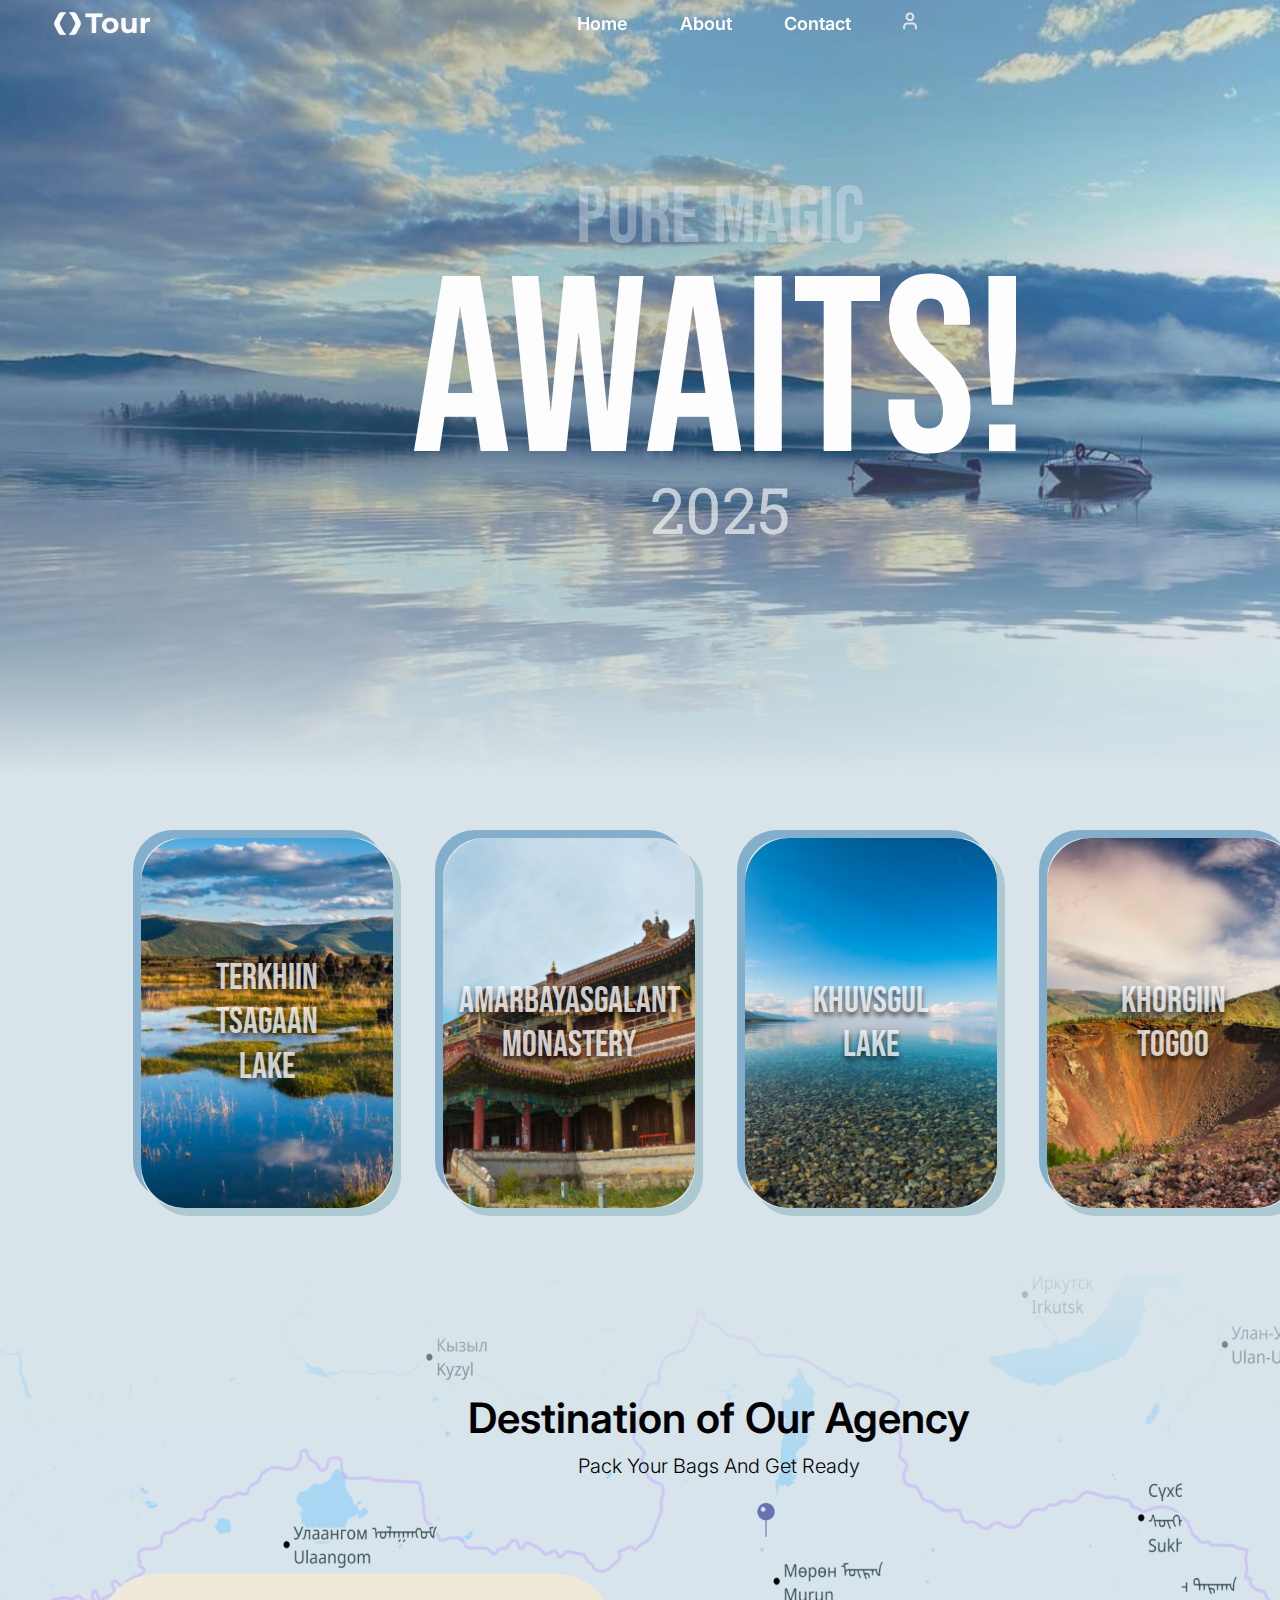
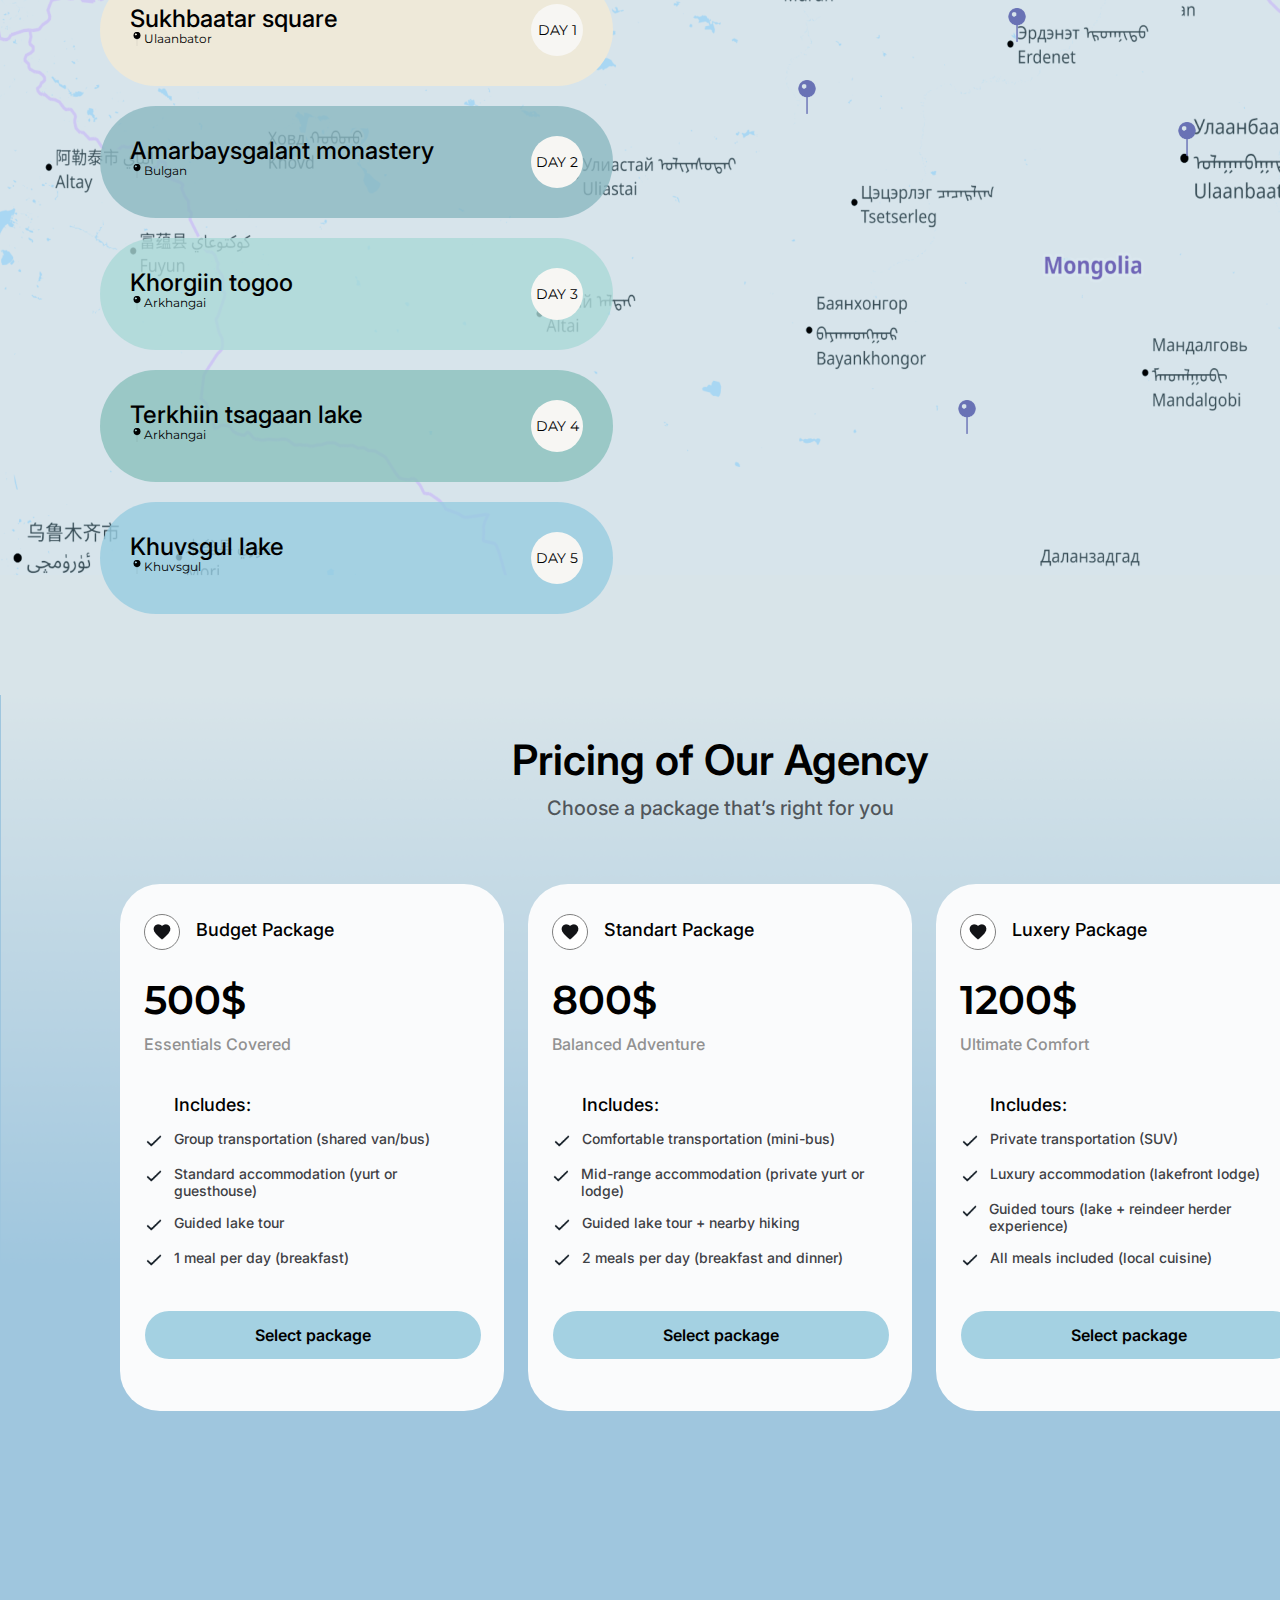
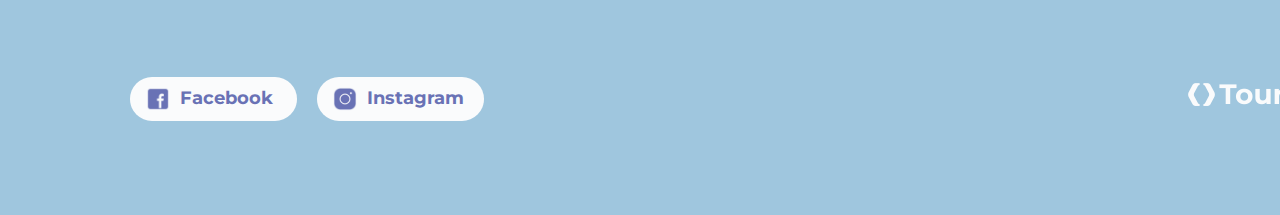
<file: index.html>
<!DOCTYPE html>
<html lang="en">
  <head>
    <meta charset="UTF-8" />
    <meta name="viewport" content="width=device-width, initial-scale=1.0" />
    <title>Document</title>
    <link rel="stylesheet" href="./pinetour.css" />
  </head>
  <body>
    <div class="container">
      <header>
        <div class="pinelogo"><img src="./icon.img/logo 1.png" alt="" /></div>
        <nav>
          <a href="">Home</a>
          <a href="">About</a>
          <a href="">Contact</a>
          <a href="" class="user-icon">
            <img src="./icon.img/Vector.png" alt="" />
          </a>
        </nav>
        <div class="language">EN</div>
      </header>
      <div class="hero">
        <div class="pure">PURE MAGIC</div>
        <div class="awaits">AWAITS!</div>
        <div class="on">2025</div>
      </div>
      <div class="location">
        <div class="hovercards">
          <div class="terkh">
            <img src="./hover.img/Hover card image3.png" alt="" />
            <div class="ugs">TERKHIIN TSAGAAN LAKE</div>
            <div class="layer"></div>
          </div>
          <div class="amar">
            <img src="./hover.img/hover card image4Untitled.png" alt="" />
            <div class="ugs">AMARBAYASGALANT MONASTERY</div>
            <div class="layer"></div>
          </div>
          <div class="khuvsgul">
            <img src="./hover.img/Hover card image4.png" alt="" />
            <div class="ugs">KHUVSGUL LAKE</div>
            <div class="layer"></div>
          </div>
          <div class="togoo">
            <img src="./hover.img/Hover card image.png" alt="" />
            <div class="ugs">KHORGIIN TOGOo</div>
            <div class="layer"></div>
          </div>
        </div>
      </div>
      <div class="roadmap">
        <div class="hoerug">
          <div class="destination">Destination of Our Agency</div>
          <div class="pack">Pack Your Bags And Get Ready</div>
        </div>
        <div class="tom-container">
          <div class="erdenet">
            <img src="./icon.img/MapPin 1.png" alt="" />
          </div>
          <div class="ulaan">
            <img src="./icon.img/MapPin 1.png" alt="" />
          </div>
          <div class="tsetserleg">
            <img src="./icon.img/MapPin 1.png" alt="" />
          </div>
          <div class="bayan">
            <img src="./icon.img/MapPin 1.png" alt="" />
          </div>
          <div class="hover">
            <div class="left">
              <div class="deer">Sukhbaatar square</div>
              <div class="city">
                <div class="pin1">
                  <img src="./icon.img/Icon Container 2.png" alt="" />
                </div>
                <div class="hotuud">Ulaanbator</div>
              </div>
            </div>
            <div class="right"><div class="days">DAY 1</div></div>
          </div>
          <div class="hover2">
            <div class="left">
              <div class="deer">Amarbaysgalant monastery</div>
              <div class="city">
                <div class="pin2">
                  <img src="./icon.img/Icon Container 2.png" alt="" />
                </div>
                <div class="hotuud">Bulgan</div>
              </div>
            </div>
            <div class="right"><div class="days">DAY 2</div></div>
          </div>
          <div class="hover3">
            <div class="left">
              <div class="deer">Khorgiin togoo</div>
              <div class="city">
                <div class="pin3">
                  <img src="./icon.img/Icon Container 2.png" alt="" />
                </div>
                <div class="hotuud">Arkhangai</div>
              </div>
            </div>
            <div class="right"><div class="days">DAY 3</div></div>
          </div>
          <div class="hover4">
            <div class="left">
              <div class="deer">Terkhiin tsagaan lake</div>
              <div class="city">
                <div class="pin4">
                  <img src="./icon.img/Icon Container 2.png" alt="" />
                </div>
                <div class="hotuud">Arkhangai</div>
              </div>
            </div>
            <div class="right"><div class="days">DAY 4</div></div>
          </div>
          <div class="hover5">
            <div class="left">
              <div class="deer">Khuvsgul lake</div>
              <div class="city">
                <div class="pin5">
                  <img src="./icon.img/Icon Container 2.png" alt="" />
                </div>
                <div class="hotuud">Khuvsgul</div>
              </div>
            </div>
            <div class="right"><div class="days">DAY 5</div></div>
          </div>
          <img src="./pin.img/Frame 176.png" alt="" class="zura position1" />
          <img src="./pin.img/Frame 177.png" alt="" class="zura position2" />
          <img src="./pin.img/11111.png" alt="" class="zura position3" />
          <img src="./pin.img/Frame 178.png" alt="" class="zura position4" />
          <img src="./pin.img/Frame 179.png" alt="" class="zura position5" />
        </div>
      </div>
      <footer>
        <div class="footer-ug">
          <div class="deed-ug">Pricing of Our Agency</div>
          <div class="dood-ug">Choose a package that’s right for you</div>
        </div>
        <div class="gurvan-une">
          <div class="price-lists">
            <div class="top">
              <div>
                <button class="fav">
                  <img src="./icon.img/zurh.png" alt="" />
                </button>
              </div>
              <div class="package">Budget Package</div>
            </div>
            <div class="price">
              <div class="deed2">
                <div class="une">500$</div>
                <div class="unendoorh">Essentials Covered</div>
              </div>
              <div class="dood5">
                <div class="includes">Includes:</div>
                <div class="dood4">
                  <div class="check">
                    <img src="./icon.img/check.png" alt="" />
                  </div>
                  <div class="detail">
                    Group transportation (shared van/bus)
                  </div>
                </div>
                <div class="dood4">
                  <div class="check">
                    <img src="./icon.img/check.png" alt="" />
                  </div>
                  <div class="detail">
                    Standard accommodation (yurt or guesthouse)
                  </div>
                </div>
                <div class="dood4">
                  <div class="check">
                    <img src="./icon.img/check.png" alt="" />
                  </div>
                  <div class="detail">Guided lake tour</div>
                </div>
                <div class="dood4">
                  <div class="check">
                    <img src="./icon.img/check.png" alt="" />
                  </div>
                  <div class="detail">1 meal per day (breakfast)</div>
                </div>
              </div>
            </div>
            <div class="select-package">Select package</div>
          </div>
          <div class="price-lists">
            <div class="top">
              <div>
                <button class="fav">
                  <img src="./icon.img/zurh.png" alt="" />
                </button>
              </div>
              <div class="package">Standart Package</div>
            </div>
            <div class="price">
              <div class="deed2">
                <div class="une">800$</div>
                <div class="unendoorh">Balanced Adventure</div>
              </div>
              <div class="dood5">
                <div class="includes">Includes:</div>
                <div class="dood4">
                  <div class="check">
                    <img src="./icon.img/check.png" alt="" />
                  </div>
                  <div class="detail">
                    Comfortable transportation (mini-bus)
                  </div>
                </div>
                <div class="dood4">
                  <div class="check">
                    <img src="./icon.img/check.png" alt="" />
                  </div>
                  <div class="detail">
                    Mid-range accommodation (private yurt or lodge)
                  </div>
                </div>
                <div class="dood4">
                  <div class="check">
                    <img src="./icon.img/check.png" alt="" />
                  </div>
                  <div class="detail">Guided lake tour + nearby hiking</div>
                </div>
                <div class="dood4">
                  <div class="check">
                    <img src="./icon.img/check.png" alt="" />
                  </div>
                  <div class="detail">
                    2 meals per day (breakfast and dinner)
                  </div>
                </div>
              </div>
            </div>
            <div class="select-package">Select package</div>
          </div>
          <div class="price-lists">
            <div class="top">
              <div>
                <button class="fav">
                  <img src="./icon.img/zurh.png" alt="" />
                </button>
              </div>
              <div class="package">Luxery Package</div>
            </div>
            <div class="price">
              <div class="deed2">
                <div class="une">1200$</div>
                <div class="unendoorh">Ultimate Comfort</div>
              </div>
              <div class="dood5">
                <div class="includes">Includes:</div>
                <div class="dood4">
                  <div class="check">
                    <img src="./icon.img/check.png" alt="" />
                  </div>
                  <div class="detail">Private transportation (SUV)</div>
                </div>
                <div class="dood4">
                  <div class="check">
                    <img src="./icon.img/check.png" alt="" />
                  </div>
                  <div class="detail">
                    Luxury accommodation (lakefront lodge)
                  </div>
                </div>
                <div class="dood4">
                  <div class="check">
                    <img src="./icon.img/check.png" alt="" />
                  </div>
                  <div class="detail">
                    Guided tours (lake + reindeer herder experience)
                  </div>
                </div>
                <div class="dood4">
                  <div class="check">
                    <img src="./icon.img/check.png" alt="" />
                  </div>
                  <div class="detail">All meals included (local cuisine)</div>
                </div>
              </div>
            </div>
            <div class="select-package">Select package</div>
          </div>
        </div>
        <div class="dood3">
          <div class="zuun2">
            <div class="huree">
              <div class="fb">
                <div class="fblogo">
                  <img src="./icon.img/Facebook Icon.png" alt="" />
                </div>
                Facebook
              </div>
            </div>
            <div class="huree">
              <div class="ig">
                <div class="iglogo">
                  <img src="./icon.img/Instagram Icon.png" alt="" />
                </div>
                Instagram
              </div>
            </div>
          </div>
          <div class="loo">
            <div class="pinelogo">
              <img src="./icon.img/logo 1.png" alt="" />
            </div>
          </div>
        </div>
      </footer>
    </div>
  </body>
</html>
</file>
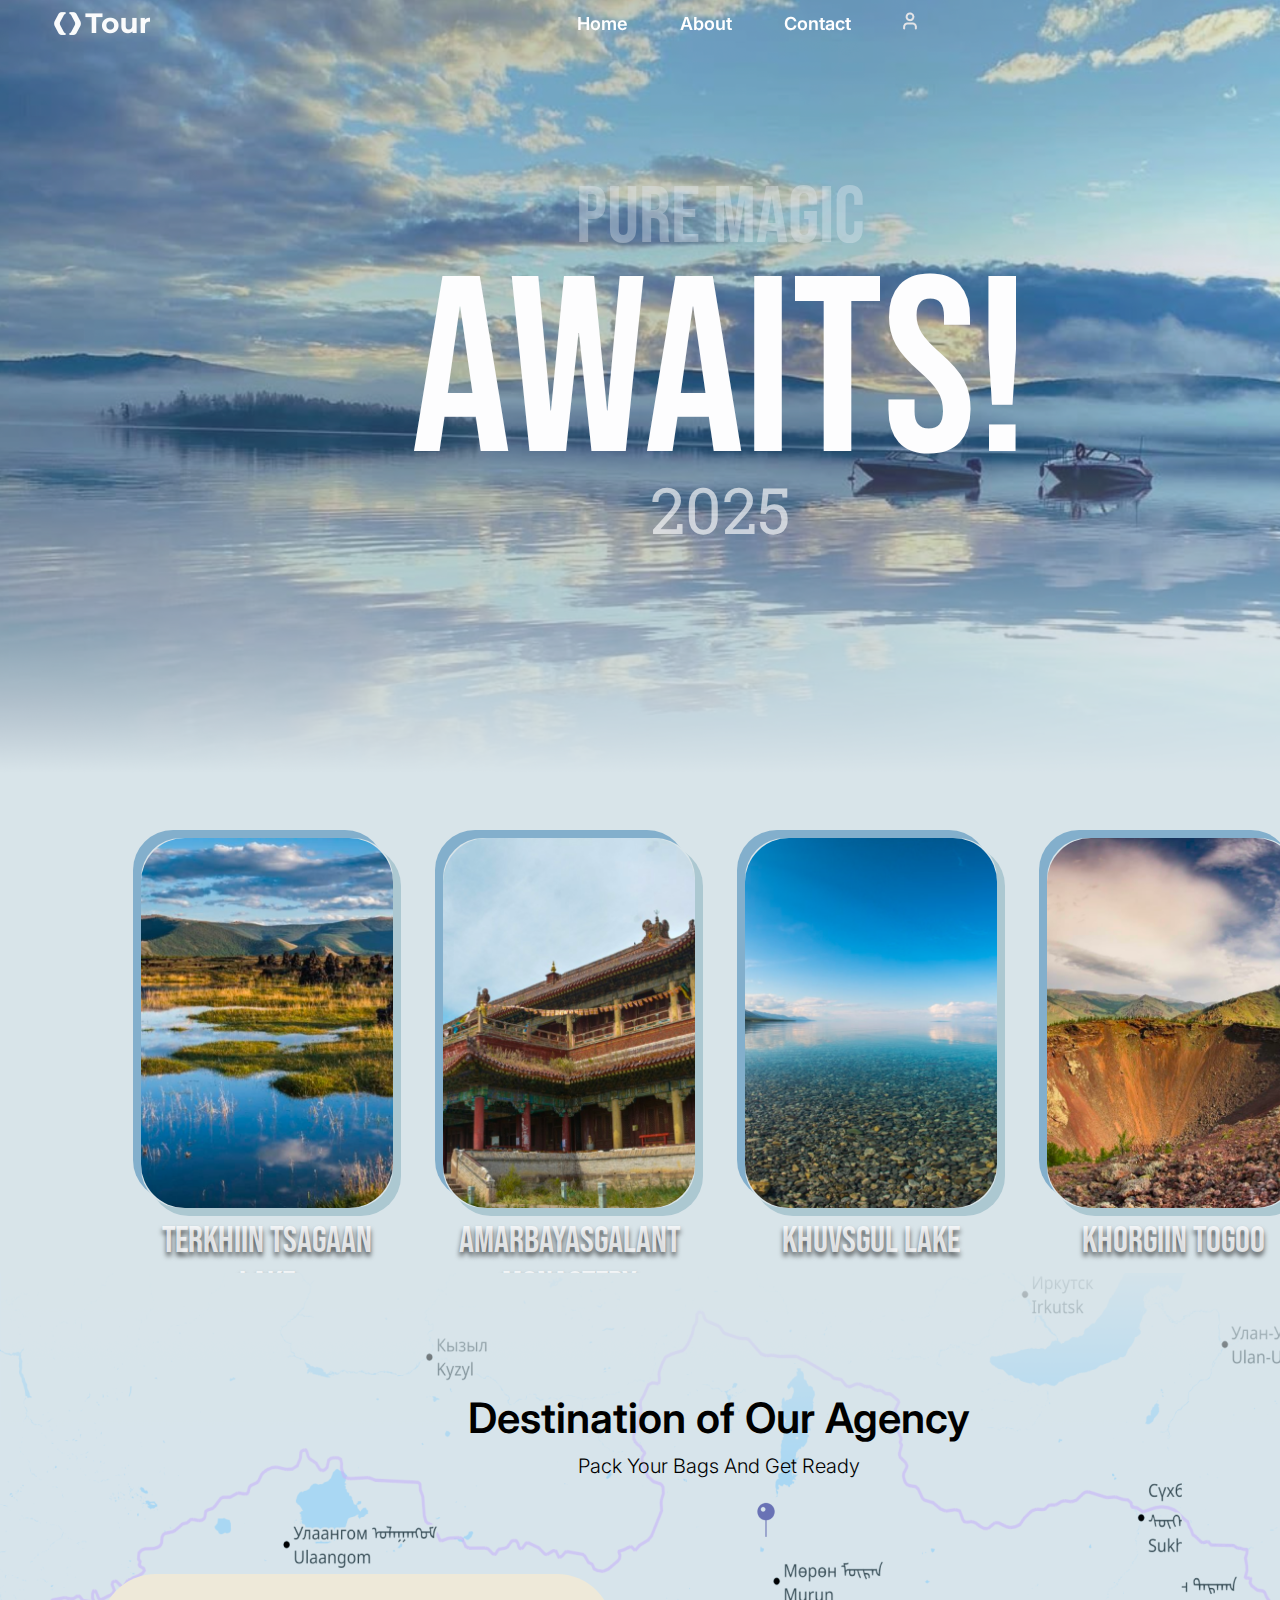
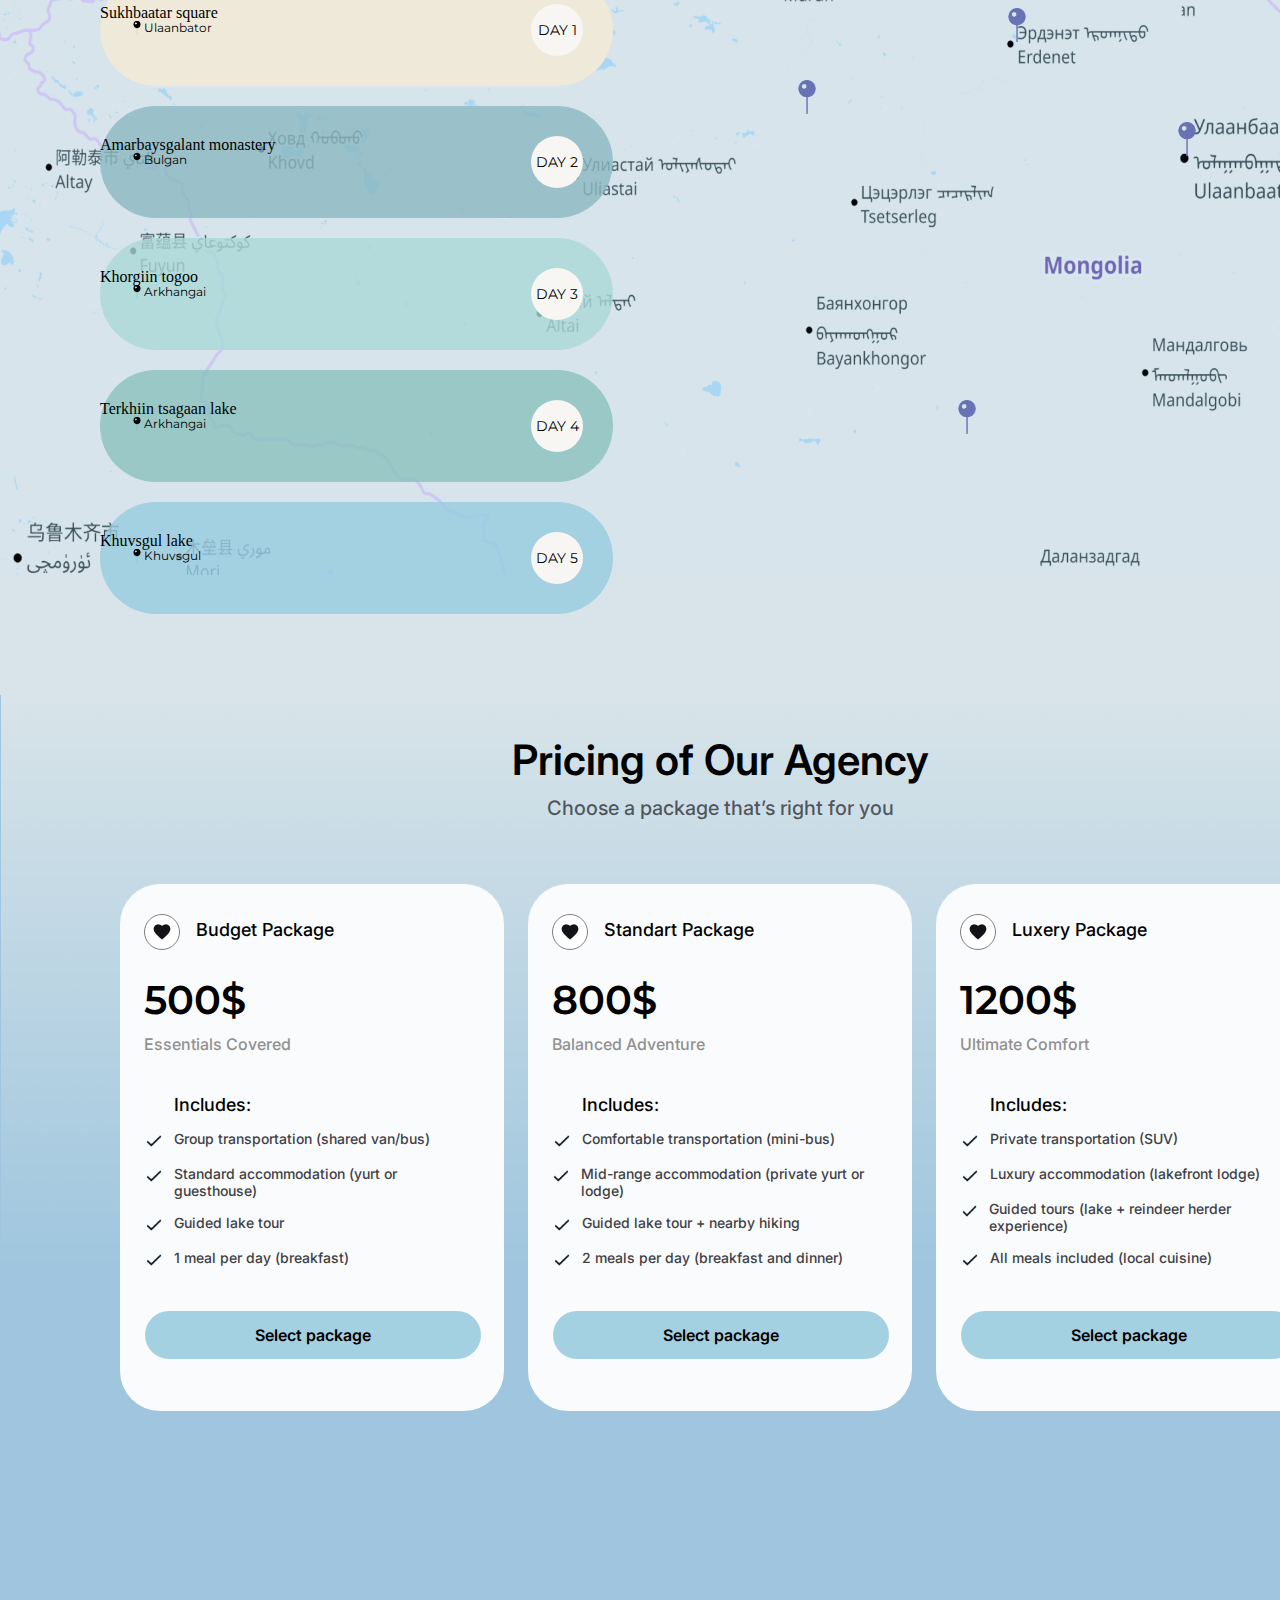
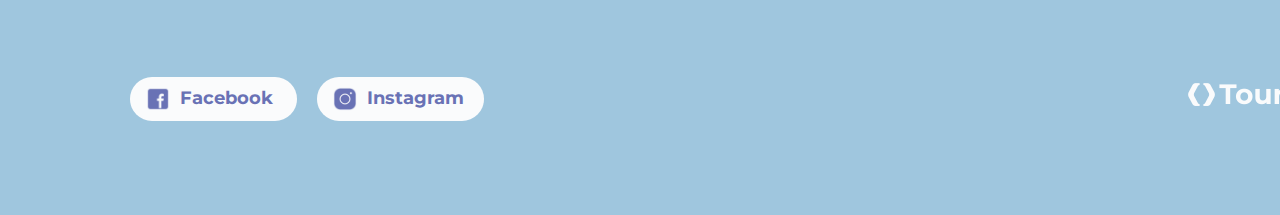
<file: pinetour.html>
<!DOCTYPE html>
<html lang="en">
  <head>
    <meta charset="UTF-8" />
    <meta name="viewport" content="width=device-width, initial-scale=1.0" />
    <title>Document</title>
    <link rel="stylesheet" href="./pinetour.css" />
  </head>
  <body>
    <div class="container">
      <header>
        <div class="pinelogo"><img src="./icon.img/logo 1.png" alt="" /></div>
        <nav>
          <a href="">Home</a>
          <a href="">About</a>
          <a href="">Contact</a>
          <a href="" class="user-icon">
            <img src="./icon.img/Vector.png" alt="" />
          </a>
        </nav>
        <div class="language">EN</div>
      </header>
      <div class="hero">
        <div class="pure">PURE MAGIC</div>
        <div class="awaits">AWAITS!</div>
        <div class="on">2025</div>
      </div>
      <div class="location">
        <div class="hovercards">
          <div class="terkh">
            <img src="./hover.img/Hover card image3.png" alt="" />
            <div class="terkh-ug">TERKHIIN TSAGAAN LAKE</div>
          </div>
          <div class="amar">
            <img src="./hover.img/hover card image4Untitled.png" alt="" />
            <div class="amar-ug">AMARBAYASGALANT MONASTERY</div>
          </div>
          <div class="khuvsgul">
            <img src="./hover.img/Hover card image4.png" alt="" />
            <div class="khuvsgul-ug">KHUVSGUL LAKE</div>
          </div>
          <div class="togoo">
            <img src="./hover.img/Hover card image.png" alt="" />
            <div class="togoo-ug">KHORGIIN TOGOo</div>
          </div>
        </div>
      </div>
      <div class="roadmap">
        <div class="hoerug">
          <div class="destination">Destination of Our Agency</div>
          <div class="pack">Pack Your Bags And Get Ready</div>
        </div>
        <div class="tom-container">
          <div class="erdenet">
            <img src="./icon.img/MapPin 1.png" alt="" />
          </div>
          <div class="ulaan">
            <img src="./icon.img/MapPin 1.png" alt="" />
          </div>
          <div class="tsetserleg">
            <img src="./icon.img/MapPin 1.png" alt="" />
          </div>
          <div class="bayan">
            <img src="./icon.img/MapPin 1.png" alt="" />
          </div>

          <div class="hover">
            <div class="left">
              <div class="ub">Sukhbaatar square</div>
              <div class="city">
                <div class="pin1">
                  <img src="./icon.img/Icon Container 2.png" alt="" />
                </div>
                <div class="hotuud">Ulaanbator</div>
              </div>
            </div>
            <div class="right"><div class="days">DAY 1</div></div>
          </div>
          <div class="hover2">
            <div class="left">
              <div class="bulgan">Amarbaysgalant monastery</div>
              <div class="city">
                <div class="pin2">
                  <img src="./icon.img/Icon Container 2.png" alt="" />
                </div>
                <div class="hotuud">Bulgan</div>
              </div>
            </div>
            <div class="right"><div class="days">DAY 2</div></div>
          </div>
          <div class="hover3">
            <div class="left">
              <div class="arkhangai">Khorgiin togoo</div>
              <div class="city">
                <div class="pin3">
                  <img src="./icon.img/Icon Container 2.png" alt="" />
                </div>
                <div class="hotuud">Arkhangai</div>
              </div>
            </div>
            <div class="right"><div class="days">DAY 3</div></div>
          </div>
          <div class="hover4">
            <div class="left">
              <div class="tsagaan">Terkhiin tsagaan lake</div>
              <div class="city">
                <div class="pin4">
                  <img src="./icon.img/Icon Container 2.png" alt="" />
                </div>
                <div class="hotuud">Arkhangai</div>
              </div>
            </div>
            <div class="right"><div class="days">DAY 4</div></div>
          </div>
          <div class="hover5">
            <div class="left">
              <div class="khuvsgul-lake">Khuvsgul lake</div>
              <div class="city">
                <div class="pin5">
                  <img src="./icon.img/Icon Container 2.png" alt="" />
                </div>
                <div class="hotuud">Khuvsgul</div>
              </div>
            </div>
            <div class="right"><div class="days">DAY 5</div></div>
          </div>
          <img src="./pin.img/Frame 176.png" alt="" class="zura position1" />
          <img src="./pin.img/Frame 177.png" alt="" class="zura position2" />
          <img src="./pin.img/11111.png" alt="" class="zura position3" />
          <img src="./pin.img/Frame 178.png" alt="" class="zura position4" />
          <img src="./pin.img/Frame 179.png" alt="" class="zura position5" />
        </div>
      </div>
      <footer>
        <div class="footer-ug">
          <div class="deed-ug">Pricing of Our Agency</div>
          <div class="dood-ug">Choose a package that’s right for you</div>
        </div>
        <div class="gurvan-une">
          <div class="price-lists">
            <div class="top">
              <div>
                <button class="fav">
                  <img src="./icon.img/zurh.png" alt="" />
                </button>
              </div>
              <div class="package">Budget Package</div>
            </div>
            <div class="price">
              <div class="deed2">
                <div class="une">500$</div>
                <div class="unendoorh">Essentials Covered</div>
              </div>
              <div class="dood5">
                <div class="includes">Includes:</div>
                <div class="dood4">
                  <div class="check">
                    <img src="./icon.img/check.png" alt="" />
                  </div>
                  <div class="detail">
                    Group transportation (shared van/bus)
                  </div>
                </div>
                <div class="dood4">
                  <div class="check">
                    <img src="./icon.img/check.png" alt="" />
                  </div>
                  <div class="detail">
                    Standard accommodation (yurt or guesthouse)
                  </div>
                </div>
                <div class="dood4">
                  <div class="check">
                    <img src="./icon.img/check.png" alt="" />
                  </div>
                  <div class="detail">Guided lake tour</div>
                </div>
                <div class="dood4">
                  <div class="check">
                    <img src="./icon.img/check.png" alt="" />
                  </div>
                  <div class="detail">1 meal per day (breakfast)</div>
                </div>
              </div>
            </div>
            <div class="select-package">Select package</div>
          </div>
          <div class="price-lists">
            <div class="top">
              <div>
                <button class="fav">
                  <img src="./icon.img/zurh.png" alt="" />
                </button>
              </div>
              <div class="package">Standart Package</div>
            </div>
            <div class="price">
              <div class="deed2">
                <div class="une">800$</div>
                <div class="unendoorh">Balanced Adventure</div>
              </div>
              <div class="dood5">
                <div class="includes">Includes:</div>
                <div class="dood4">
                  <div class="check">
                    <img src="./icon.img/check.png" alt="" />
                  </div>
                  <div class="detail">
                    Comfortable transportation (mini-bus)
                  </div>
                </div>
                <div class="dood4">
                  <div class="check">
                    <img src="./icon.img/check.png" alt="" />
                  </div>
                  <div class="detail">
                    Mid-range accommodation (private yurt or lodge)
                  </div>
                </div>
                <div class="dood4">
                  <div class="check">
                    <img src="./icon.img/check.png" alt="" />
                  </div>
                  <div class="detail">Guided lake tour + nearby hiking</div>
                </div>
                <div class="dood4">
                  <div class="check">
                    <img src="./icon.img/check.png" alt="" />
                  </div>
                  <div class="detail">
                    2 meals per day (breakfast and dinner)
                  </div>
                </div>
              </div>
            </div>
            <div class="select-package">Select package</div>
          </div>
          <div class="price-lists">
            <div class="top">
              <div>
                <button class="fav">
                  <img src="./icon.img/zurh.png" alt="" />
                </button>
              </div>
              <div class="package">Luxery Package</div>
            </div>
            <div class="price">
              <div class="deed2">
                <div class="une">1200$</div>
                <div class="unendoorh">Ultimate Comfort</div>
              </div>
              <div class="dood5">
                <div class="includes">Includes:</div>
                <div class="dood4">
                  <div class="check">
                    <img src="./icon.img/check.png" alt="" />
                  </div>
                  <div class="detail">Private transportation (SUV)</div>
                </div>
                <div class="dood4">
                  <div class="check">
                    <img src="./icon.img/check.png" alt="" />
                  </div>
                  <div class="detail">
                    Luxury accommodation (lakefront lodge)
                  </div>
                </div>
                <div class="dood4">
                  <div class="check">
                    <img src="./icon.img/check.png" alt="" />
                  </div>
                  <div class="detail">
                    Guided tours (lake + reindeer herder experience)
                  </div>
                </div>
                <div class="dood4">
                  <div class="check">
                    <img src="./icon.img/check.png" alt="" />
                  </div>
                  <div class="detail">All meals included (local cuisine)</div>
                </div>
              </div>
            </div>
            <div class="select-package">Select package</div>
          </div>
        </div>
        <div class="dood3">
          <div class="zuun2">
            <div class="huree">
              <div class="fb">
                <div class="fblogo">
                  <img src="./icon.img/Facebook Icon.png" alt="" />
                </div>
                Facebook
              </div>
            </div>
            <div class="huree">
              <div class="ig">
                <div class="iglogo">
                  <img src="./icon.img/Instagram Icon.png" alt="" />
                </div>
                Instagram
              </div>
            </div>
          </div>
          <div class="loo">
            <div class="pinelogo">
              <img src="./icon.img/logo 1.png" alt="" />
            </div>
          </div>
        </div>
      </footer>
    </div>
  </body>
</html>
</file>
<file: pinetour.css>
@import url("https://fonts.googleapis.com/css2?family=Bebas+Neue&family=Hanuman:wght@100;300;400;700;900&family=Inter:ital,opsz,wght@0,14..32,100..900;1,14..32,100..900&family=Montserrat:ital,wght@0,100..900;1,100..900&display=swap");
* {
  margin: 0;
  padding: 0;
  box-sizing: border-box;
}
.container {
  width: 1440px;
  margin-inline: auto;
}
header {
  display: flex;
  align-items: center;
  justify-content: space-between;
  font-family: "Inter", serif;
  width: 1440px;
  position: fixed;
  padding-left: 50px;
  padding-right: 50px;
  z-index: 20;
}
.pinelogo {
  width: 101px;
  height: 35px;
}

.pinelogo img {
  height: 100%;
  width: 100%;
  object-fit: cover;
}
nav a {
  color: white;
  text-align: center;
  text-decoration: none;
  font-size: 18px;
  font-weight: 600;
  width: 100px;
  height: 22px;
  margin-inline: 24px;
}
.language {
  background-color: white;
  border-radius: 24px;
  border-width: 40px;
  padding: 13px;
  position: relative;
  top: 3.5px;
  left: 14px;
}
.hero {
  background-image: url(./pinetour-img/HeroImage.png);
  width: 1440px;
  height: 773px;
}
.pure {
  display: flex;
  font-weight: 400;
  font-size: 80px;
  color: #e8edf2b8;
  justify-content: center;
  padding-top: 170px;
  font-family: "Bebas Neue", serif;
  opacity: 0.5;
}
.awaits {
  display: flex;
  font-size: 250px;
  font-weight: 400;
  color: #fdfdfe;
  margin: -40px;
  justify-content: center;
  font-family: "Bebas Neue", serif;
}
.on {
  display: flex;
  font-size: 64px;
  line-height: 64px;
  font-weight: 900px;
  color: #ffffffcc;
  justify-content: center;
  font-family: "Hanuman", serif;
  opacity: 80%;
}
.location {
  background-image: url(./pinetour-img/Location\ image.png);
  width: 1440px;
  height: 500px;
}
.hovercards {
  display: flex;
  flex-direction: row;
  justify-content: center;
  position: relative;
  width: 1202px;
  height: 370px;
  top: 65px;
  left: 119px;
  gap: 10px;
}
.terkh img {
  height: 100%;
  width: 100%;
  object-fit: cover;
  border-radius: 44px;
}
.amar img {
  height: 100%;
  width: 100%;
  object-fit: cover;
  border-radius: 44px;
}
.khuvsgul img {
  height: 100%;
  width: 100%;
  object-fit: cover;
  border-radius: 44px;
}
.togoo img {
  height: 100%;
  width: 100%;
  object-fit: cover;
  border-radius: 44px;
}
.terkh {
  width: 252px;
  height: 370px;
  margin-inline: 20px;
  font-size: 37px;
  text-align: center;
  line-height: 44.4px;
  color: #fdfdfecc;
  box-shadow: 8px 8px 0px 0px rgba(41, 114, 139, 0.25),
    -8px -8px 0px 0px rgba(31, 114, 170, 0.46);
  border-radius: 40px;
  font-family: "Bebas Neue", serif;
  text-shadow: 0px 4px 4.9px #000000a6;
  position: relative;
}
.ugs {
  position: absolute;
  top: 50%;
  left: 50%;
  z-index: 10;
  transform: translate(-50%, -50%);
}
.amar {
  width: 252px;
  height: 370px;
  margin-inline: 20px;
  font-size: 37px;
  text-align: center;
  line-height: 44.4px;
  color: #fdfdfecc;
  box-shadow: 8px 8px 0px 0px rgba(41, 114, 139, 0.25),
    -8px -8px 0px 0px rgba(31, 114, 170, 0.46);
  border-radius: 40px;
  font-family: "Bebas Neue", serif;
  text-shadow: 0px 4px 4.9px #000000a6;
  position: relative;
}
.khuvsgul {
  width: 252px;
  height: 370px;
  margin-inline: 20px;
  font-size: 37px;
  line-height: 44.4px;
  text-align: center;
  color: #fdfdfecc;
  box-shadow: 8px 8px 0px 0px rgba(41, 114, 139, 0.25),
    -8px -8px 0px 0px rgba(31, 114, 170, 0.46);
  border-radius: 40px;
  font-family: "Bebas Neue", serif;
  text-shadow: 0px 4px 4.9px #000000a6;
  position: relative;
}
.togoo {
  width: 252px;
  height: 370px;
  margin-inline: 20px;
  font-size: 37px;
  text-align: center;
  line-height: 44.4px;
  color: #fdfdfecc;
  box-shadow: 8px 8px 0px 0px rgba(41, 114, 139, 0.25),
    -8px -8px 0px 0px rgba(31, 114, 170, 0.46);
  border-radius: 40px;
  font-family: "Bebas Neue", serif;
  text-shadow: 0px 4px 4.9px #000000a6;
  position: relative;
}
.layer {
  inset: 0;
  position: absolute;
  background-color: black;
  opacity: 0;
  border-radius: 44px;
}

.terkh:hover .layer {
  opacity: 0.4;
}
.amar:hover .layer {
  opacity: 0.4;
}
.khuvsgul:hover .layer {
  opacity: 0.4;
}
.togoo:hover .layer {
  opacity: 0.4;
}
.roadmap {
  background-image: url(./pinetour-img/Roadmap\ image.png);
  height: 1022px;
  width: 1440px;
  position: relative;
}
.hoerug {
  position: relative;
  top: 120px;
  left: -1px;
  gap: 10px;
}
.destination {
  font-family: "Inter", serif;
  font-size: 42px;
  font-weight: 600;
  line-height: 50.83px;
  text-align: center;
}
.pack {
  font-family: "Inter", serif;
  font-size: 20px;
  font-weight: 300;
  line-height: 24.2px;
  text-align: center;
  margin-top: 10px;
}
.tom-container {
  display: flex;
  flex-direction: column;
  justify-content: space-between;
  gap: 20px;
  margin-left: 100px;
  position: relative;
}
.erdenet {
  width: 34px;
  height: 34px;
  position: relative;
  top: 250px;
  left: 900px;
}
.erdenet img {
  height: 100%;
  width: 100%;
  object-fit: cover;
}
.ulaan {
  width: 34px;
  height: 34px;
  position: relative;
  top: 310px;
  left: 1070px;
}
.ulaan img {
  height: 100%;
  width: 100%;
  object-fit: cover;
}
.tsetserleg {
  width: 34px;
  height: 34px;
  position: relative;
  top: 214px;
  left: 690px;
}
.tsetserleg img {
  height: 100%;
  width: 100%;
  object-fit: cover;
}
.bayan {
  width: 34px;
  height: 34px;
  position: relative;
  top: 480px;
  left: 850px;
}
.bayan img {
  height: 100%;
  width: 100%;
  object-fit: cover;
}
.city {
  display: flex;
  margin: 30px;
  margin-top: -1px;
}
.hover {
  width: 513px;
  display: flex;
  justify-content: space-between;
  height: 112px;
  border-radius: 120px;
  background: rgba(238, 233, 217, 1);
  padding-top: 30px;
  padding-right: 30px;
  padding-bottom: 30px;
}
.hover2 {
  width: 513px;
  height: 112px;
  display: flex;
  justify-content: space-between;
  border-radius: 120px;
  background: rgba(139, 184, 193, 0.8);
  padding-top: 30px;
  padding-right: 30px;
  padding-bottom: 30px;
}
.hover3 {
  width: 513px;
  height: 112px;
  display: flex;
  justify-content: space-between;
  border-radius: 120px;
  background: rgba(170, 216, 215, 0.8);
  padding-top: 30px;
  padding-right: 30px;
  padding-bottom: 30px;
}
.hover4 {
  width: 513px;
  height: 112px;
  display: flex;
  justify-content: space-between;
  border-radius: 120px;
  background: rgba(139, 192, 189, 0.8);
  padding-top: 30px;
  padding-right: 30px;
  padding-bottom: 30px;
}
.hover5 {
  width: 513px;
  height: 112px;
  display: flex;
  justify-content: space-between;
  border-radius: 120px;
  background: rgba(151, 204, 224, 0.8);
  padding-top: 30px;
  padding-right: 30px;
  padding-bottom: 30px;
}
.zura {
  width: 200px;
  height: 200px;
  position: absolute;
  display: none;
}
.zura img {
  height: 100%;
  width: 100%;
  background: cover;
}
.position1 {
  left: 1000px;
  top: 300px;
}
.position2 {
  left: 820px;
  top: 200px;
}
.position3 {
  left: 620px;
  top: 250px;
}
.position4 {
  left: 720px;
  top: 540px;
}
.position5 {
  left: 540px;
  top: 90px;
}
.hover:hover {
  border: white 4px solid;
}
.hover2:hover {
  border: white 4px solid;
}
.hover3:hover {
  border: white 4px solid;
}
.hover4:hover {
  border: white 4px solid;
}
.hover5:hover {
  border: white 4px solid;
}
.hover:hover ~ .position1 {
  display: block;
}
.hover2:hover ~ .position2 {
  display: block;
}
.hover3:hover ~ .position3 {
  display: block;
}
.hover4:hover ~ .position4 {
  display: block;
}
.hover5:hover ~ .position5 {
  display: block;
}
.deer {
  font-family: "Inter", serif;
  font-size: 24px;
  font-weight: 500;
  margin-left: 30px;
}
.pin1 {
  width: 14px;
  height: 14px;
}
.pin1 img {
  height: 100%;
  width: 100%;
  object-fit: cover;
}
.pin2 {
  width: 14px;
  height: 14px;
}
.pin2 img {
  height: 100%;
  width: 100%;
  object-fit: cover;
}
.pin3 {
  width: 14px;
  height: 14px;
}
.pin3 img {
  height: 100%;
  width: 100%;
  object-fit: cover;
}
.pin4 {
  width: 14px;
  height: 14px;
}
.pin4 img {
  height: 100%;
  width: 100%;
  object-fit: cover;
}
.pin5 {
  width: 14px;
  height: 14px;
}
.pin5 img {
  height: 100%;
  width: 100%;
  object-fit: cover;
}
.right {
  width: 52px;
  height: 52px;
  font-family: "Montserrat", serif;
  font-size: 14px;
  border-radius: 26px;
  background-color: #f7f6f3;
  display: flex;
  align-items: center;
  justify-content: center;
}
.hotuud {
  font-family: "Montserrat", serif;
  font-size: 12px;
  line-height: 14.63px;
}
footer {
  background-image: url(./pinetour-img/Price&Footer\ image.png);
  width: 1440px;
  height: 1120px;
}
.footer-ug {
  width: 1440px;
  height: 85px;
  display: flex;
  flex-direction: column;
  position: relative;
  top: 40px;
  gap: 10px;
}
.deed-ug {
  font-family: "Inter", serif;
  font-size: 42px;
  font-weight: 600;
  line-height: 50.83px;
  text-align: center;
}
.dood-ug {
  font-family: "Inter", serif;
  font-size: 20px;
  font-weight: 500;
  line-height: 24.2px;
  text-align: center;
  color: #18181bb2;
}
.gurvan-une {
  position: relative;
  width: 1200px;
  height: 527px;
  top: 104px;
  left: 120px;
  gap: 24px;
  display: flex;
}
.price-lists {
  width: 384px;
  height: 527px;
  background: #fafbfc;
  border-radius: 40px;
}
.top {
  display: flex;
  width: 384px;
  height: 92px;
  display: flex;
  padding: 30px 24px 24px 24px;
  gap: 16px;
}
.fav {
  width: 36px;
  height: 36px;
  border-radius: 50%;
  border: 1px solid gray;
  display: flex;
  justify-content: center;
  align-items: center;
  background-color: white;
}
.package {
  font-family: "Inter", serif;
  font-size: 18px;
  font-weight: 500;
  line-height: 21.78px;
  padding-top: 5px;
}
.price {
  width: 384px;
  height: 435px;
  padding: 0px 0px 0px 24px;
}
.une {
  font-family: "Montserrat", serif;
  font-size: 40px;
  font-weight: 600;
  line-height: 48.76px;
}
.unendoorh {
  font-family: "Inter", serif;
  font-size: 16px;
  font-weight: 500;
  line-height: 19.36px;
  color: #919191;
  padding-top: 10px;
}
.dood5 {
  width: 336px;
  height: 180px;
  display: flex;
  flex-direction: column;
  gap: 15px;
  padding-top: 40px;
}
.includes {
  font-family: "Inter", serif;
  font-size: 18px;
  font-weight: 500;
  line-height: 21.78px;
  padding-left: 30px;
}
.check {
  width: 20px;
  height: 20px;
}
.check img {
  height: 100%;
  width: 100%;
  object-fit: cover;
}
.detail {
  font-family: "Inter", serif;
  font-size: 14px;
  font-weight: 500;
  line-height: 16.94px;
  color: #3f4145;
}
.dood4 {
  display: flex;
  gap: 10px;
}
.select-package {
  width: 336px;
  height: 48px;
  display: flex;
  gap: 4px;
  border-radius: 50px;
  background-color: #a4d1e2;
  justify-content: center;
  align-items: center;
  font-family: "Inter", serif;
  font-size: 16px;
  font-weight: 600;
  line-height: 20px;
  position: relative;
  bottom: 100px;
  left: 25px;
}
.price-lists:hover {
  box-shadow: 8px 8px 0px 0px black, -8px -8px 0px 0px rgba(31, 114, 170, 0.46);
}
.price-lists:hover .select-package {
  background-color: black;
  color: white;
}
.dood3 {
  display: flex;
  position: relative;
  top: 370px;
  left: 130px;
}
.zuun2 {
  display: flex;
  gap: 20px;
}
.fb {
  font-family: "Montserrat", serif;
  font-size: 18px;
  font-weight: 700;
  line-height: 21.94px;
  color: #6972b5;
  display: flex;
  text-align: center;
  justify-content: center;
  align-items: center;
  gap: 10px;
  margin-left: 16px;
}
.fblogo {
  width: 24px;
  height: 24px;
}
.fblogo img {
  height: 100%;
  width: 100%;
  object-fit: cover;
}
.ig {
  font-family: "Montserrat", serif;
  font-size: 18px;
  font-weight: 700;
  line-height: 21.94px;
  color: #6972b5;
  gap: 10px;
  display: flex;
  position: relative;
  text-align: center;
  justify-content: center;
  align-items: center;
  margin-left: 16px;
}
.iglogo {
  width: 24px;
  height: 24px;
}
.iglogo img {
  height: 100%;
  width: 100%;
  object-fit: cover;
}
.huree {
  display: flex;
  gap: 10px;
  border-radius: 50px;
  background-color: #fafbfc;
  width: 167px;
  height: 44px;
}
.loo {
  position: relative;
  left: 700px;
}
</file>
